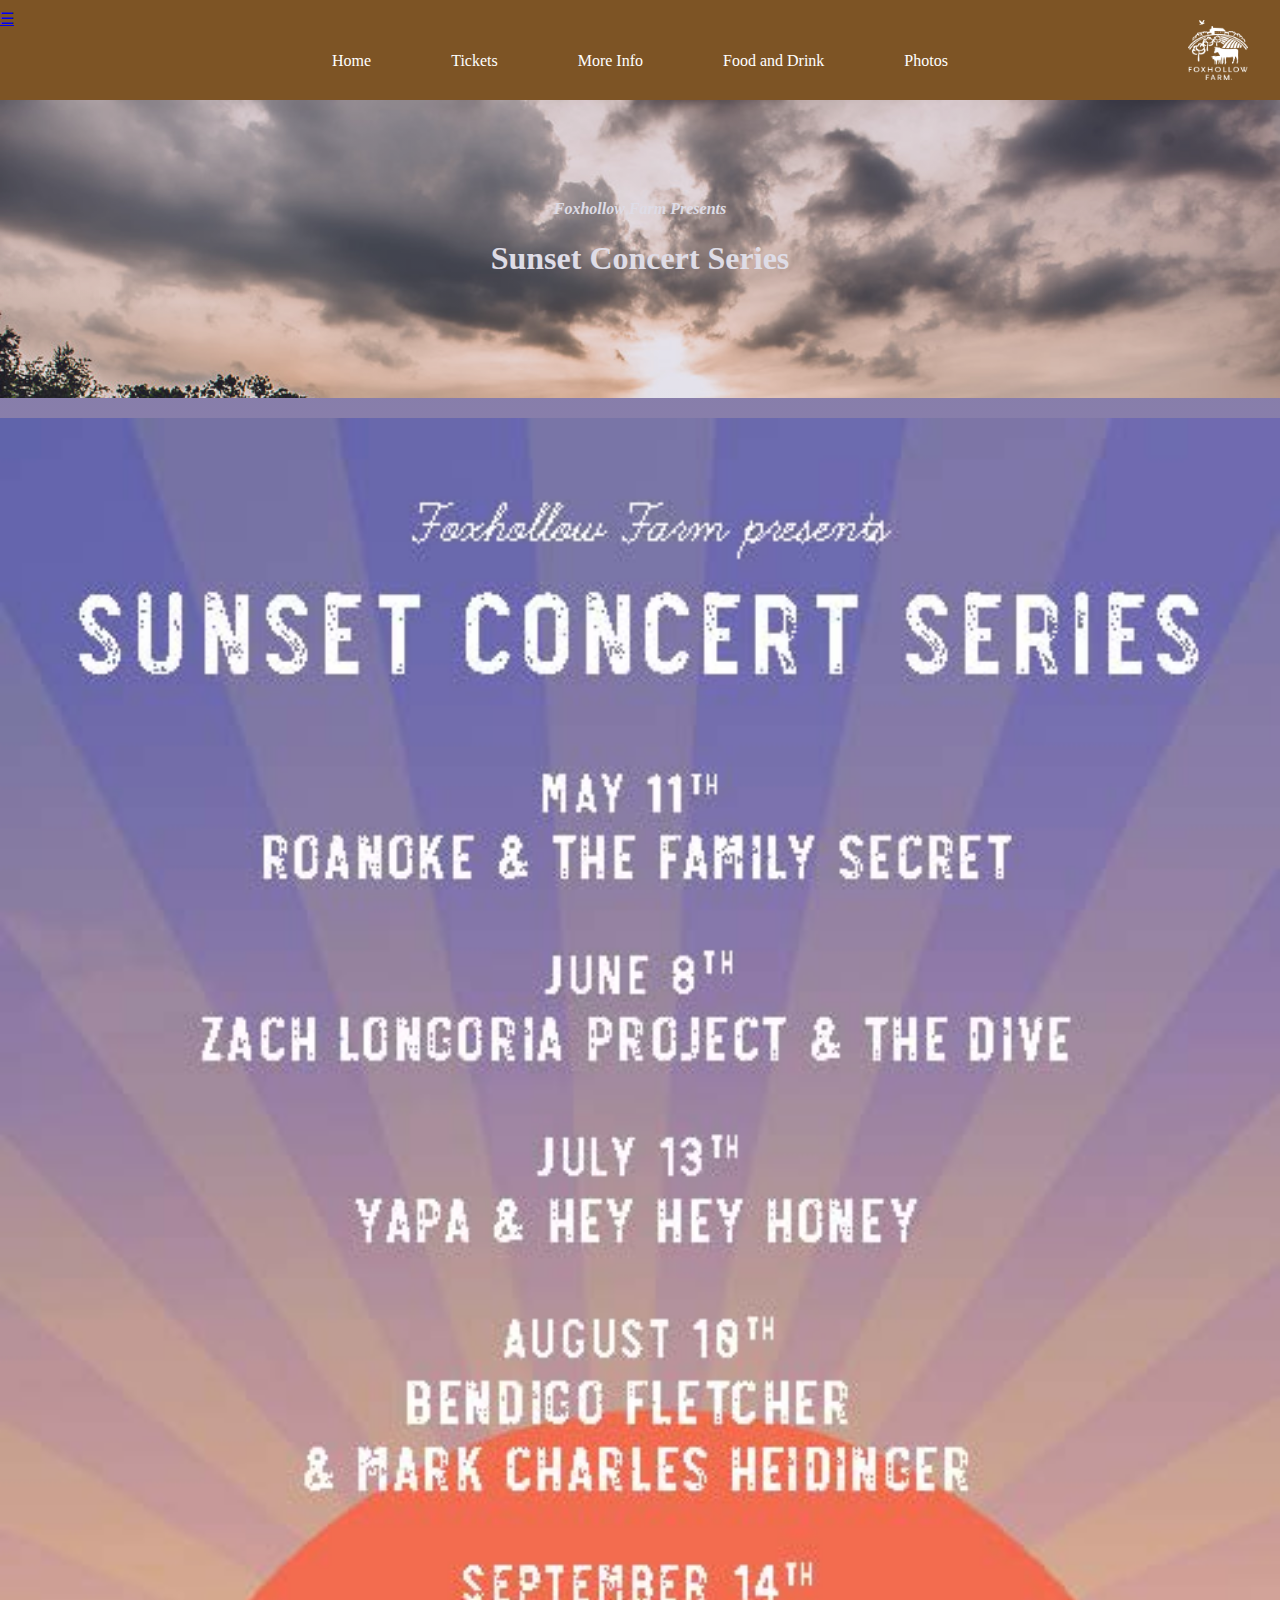
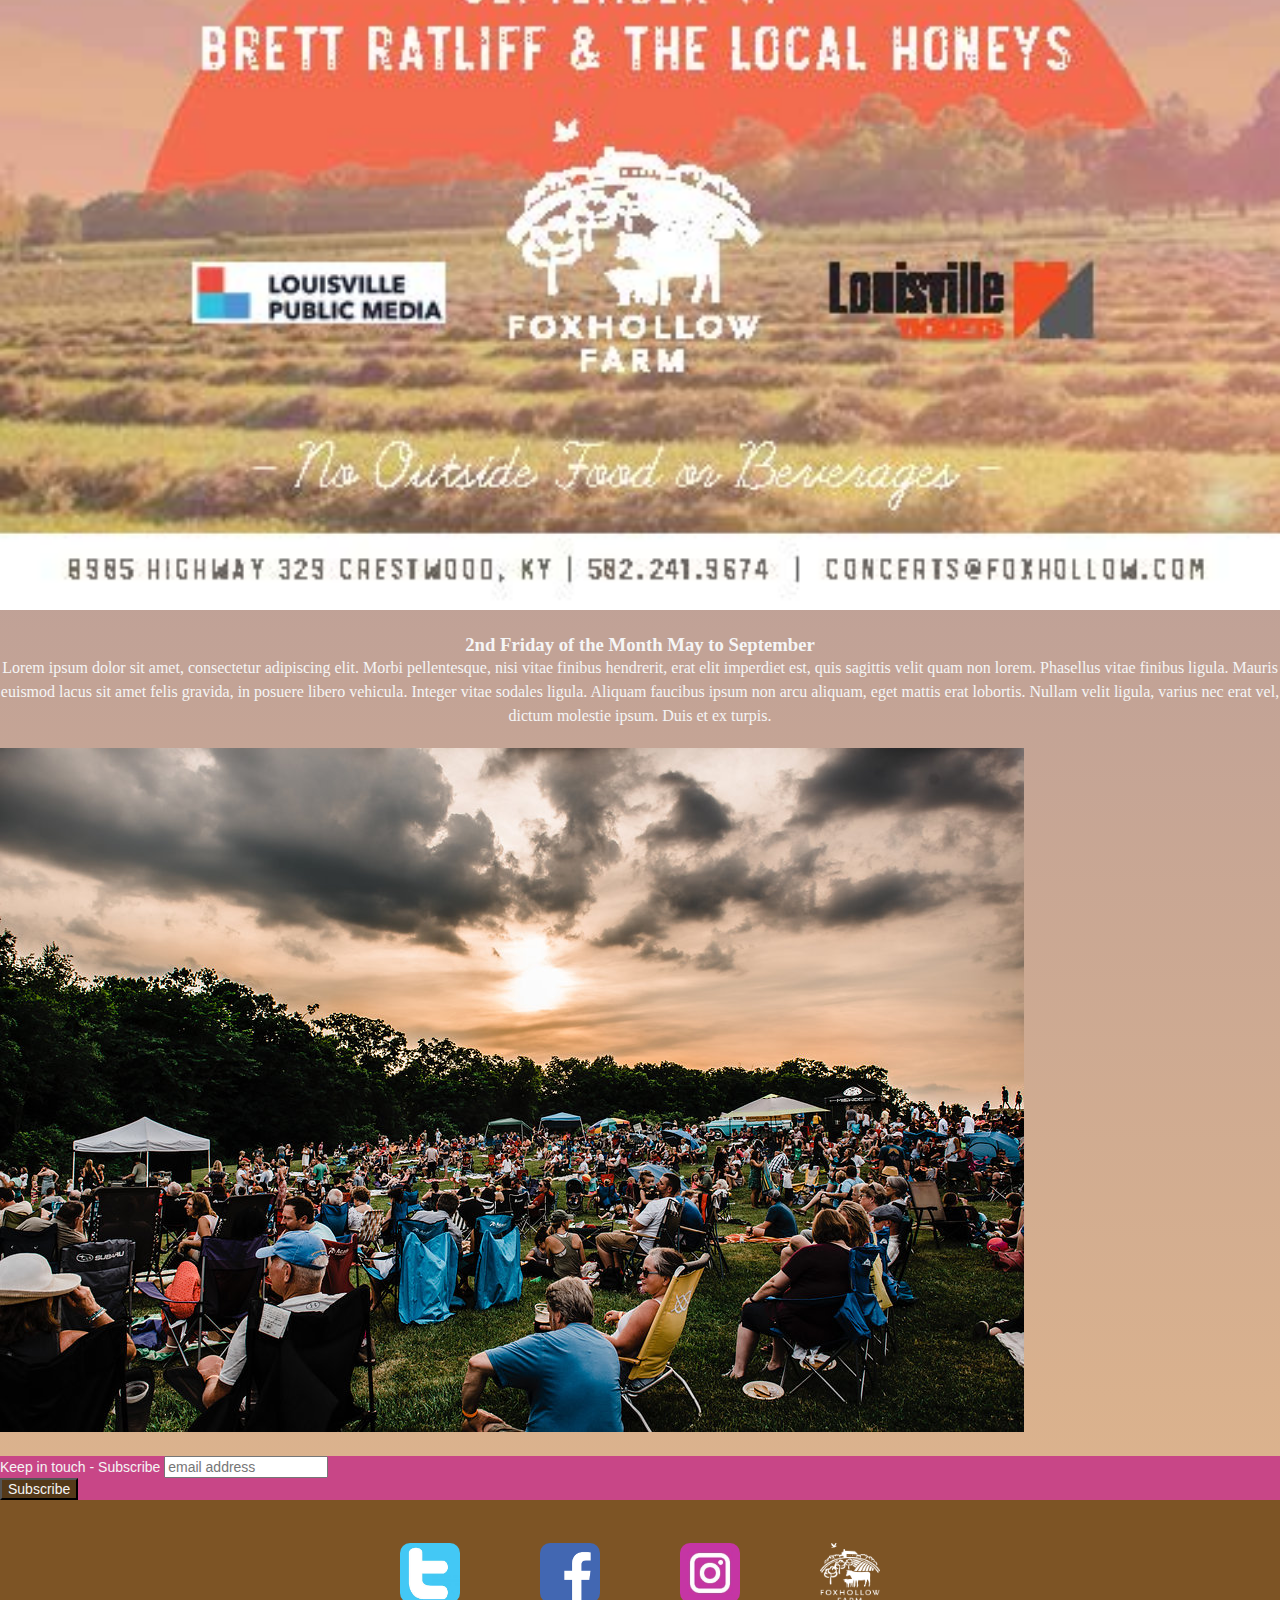
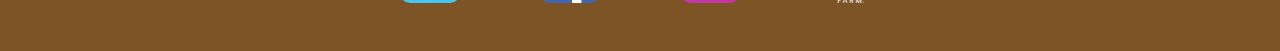
<file: index.html>
<!DOCTYPE html>
<html lang="en" dir="ltr">

<head>
  <meta charset="utf-8">
  <meta name="viewport" content="width=device-width, initial-scale=1" shrink-to-fit=no>
  <!-- ** Need to fill in description content -->
  <meta name="description" content="Sunset Concert Series information page">
  <meta name="keywords" content="Sunset Concert Series, Foxhollow Farm, Music, Farm Concert,">
  <meta name="author" content="Jesse McKenzie">
  <title>Sunset Concert Series | Landing Page</title>
  <link rel="stylesheet" href="https://stackpath.bootstrapcdn.com/bootstrap/4.1.1/css/bootstrap.min.css" integrity="sha384-WskhaSGFgHYWDcbwN70/dfYBj47jz9qbsMId/iRN3ewGhXQFZCSftd1LZCfmhktB"
    crossorigin="anonymous">
  <link rel="stylesheet" href="css/normalize.css">
  <link rel="stylesheet" href="css/style.css">
</head>

<body>
  <header>
    <!-- Navigation Buttons -->
    <nav id="menu">
      <div class="active">
        <a class="icon">
          <a href="#"> &#9776;</a>
        </a>
      </div>
      <ul class="items">
        <li>
          <a href="index.html">Home</a>
        </li>
        <li>
          <a href="https://louisvilletickets.com/organizations/foxhollow-farm" target="_blank">Tickets</a>
        </li>
        <li>
          <a href="more-info.html">More Info</a>
        </li>
        <li>
          <a href="food-drink.html">Food and Drink</a>
        </li>
        <li>
          <a href="photos.html">Photos</a>
        </li>
      </ul>
      <span class="brand">
        <a href="https://foxhollow.com/" alt="foxhollow farm logo link" target="_blank">
          <img src="img/fhflogo_white.png" title="Foxhollow.com Link" alt="Foxhollow Farm Link" class="social-icon" width=60px height=60px> </a>
      </span>
    </nav>

    <!-- Main Header -->
    <div class="banner">
      <div>
        <h2 class="subheader">Foxhollow Farm Presents</h2>
        <h1>Sunset Concert Series</h1>
      </div>
      <!-- </Main Header> -->
    </div>
  </header>

  <!-- Main Body Columns -->
  <div class="main-body">
    <div class="row align-center">
      <!-- Artists and Dates -->
      <div class="col-sm-12 col-md-9">
        <img src="img/artists-dates.jpg" alt="Artist Lineup and Dates" title="Artist Lineup and Dates" height="auto" width="100%">
      </div>

      <!-- Info Column -->
      <div class="info col-sm-12 col-md-9">
        <h3>2nd Friday of the Month May to September</h3>
        <p>Lorem ipsum dolor sit amet, consectetur adipiscing elit. Morbi pellentesque, nisi vitae finibus hendrerit, erat elit
          imperdiet est, quis sagittis velit quam non lorem. Phasellus vitae finibus ligula. Mauris euismod lacus sit amet
          felis gravida, in posuere libero vehicula. Integer vitae sodales ligula. Aliquam faucibus ipsum non arcu aliquam,
          eget mattis erat lobortis. Nullam velit ligula, varius nec erat vel, dictum molestie ipsum. Duis et ex turpis.</p>
      </div>

      <!-- Photo Slideshow Column -->
      <div class="col-sm-12 col-md-9">
        <!-- <img src="img/farmshot.jpg" alt="placeholdrer" title="photo gallery" height="auto" width="50%"> -->
        <img src="img/farmshot.jpg" class="img-fluid " alt="Responsive image">
      </div>
    </div>
  </div>
  <!-- /main-body -->

  <!-- Begin MailChimp Signup Form -->
  <link href="//cdn-images.mailchimp.com/embedcode/horizontal-slim-10_7.css" target="_blank" rel="stylesheet" type="text/css">
  <style type="text/css"></style>
  <div id="mc_embed_signup" class="d-flex justify-content-center">
    <form action="https://foxhollow.us2.list-manage.com/subscribe/post?u=2bd4e7d9fdd312c775d5aa0d3&amp;id=d41901f262" method="post"
      id="mc-embedded-subscribe-form" name="mc-embedded-subscribe-form" class="validate" target="_blank" novalidate>
      <div id="mc_embed_signup_scroll">
        <label for="mce-EMAIL">Keep in touch - Subscribe</label>
        <input type="email" value="" name="EMAIL" class="email" id="mce-EMAIL" placeholder="email address" required>
        <div style="position: absolute; left: -1000px;" aria-hidden="true">
          <input type="text" name="b_2bd4e7d9fdd312c775d5aa0d3_d41901f262" tabindex="-1" value="">
        </div>
        <div class="clear d-flex justify-content-center">
          <input type="submit" value="Subscribe" name="signup" id="mc-embedded-subscribe" class="button">
        </div>
      </div>
    </form>
  </div>

  <!--End mc_embed_signup-->
  <!-- footer -->
  <footer>

    <!-- Social Media links -->
    <div class="wrap"></div>
    <ul>
      <li>
        <a href="https://twitter.com/foxhollowfarmky?lang=en" target="_blank">
          <img src="img/TwitterIcon.jpeg" alt="Twitter Link" class="social-icon" width=60px height=60px>
        </a>
      </li>
      <li>
        <a href="https://www.facebook.com/FoxhollowFarmKY/" target="_blank">
          <img src="img/FBicon.png" alt="Facebook Linsk" class="social-icon" width=60px height=60px>
        </a>
      </li>
      <li>
        <a href="https://www.instagram.com/foxhollowfarmky/?hl=en" target="_blank">
          <img src="img/instagram_318-136416.jpg" alt="Instagram Link" class="social-icon" width=60px height=60px>
        </a>
      </li>
      <li class="logo">
        <a href="https://foxhollow.com/" alt="foxhollow farm logo link" target="_blank">
          <img src="img/fhflogo_white.png" title="Foxhollow.com Link" alt="Foxhollow Farm Link" class="social-icon" width=60px height=60px>
        </a>
      </li>
    </ul>
    </div>
  </footer>
  <script src="https://code.jquery.com/jquery-3.3.1.slim.min.js" integrity="sha384-q8i/X+965DzO0rT7abK41JStQIAqVgRVzpbzo5smXKp4YfRvH+8abtTE1Pi6jizo"
    crossorigin="anonymous"></script>
  <script src="https://cdnjs.cloudflare.com/ajax/libs/popper.js/1.14.3/umd/popper.min.js" integrity="sha384-ZMP7rVo3mIykV+2+9J3UJ46jBk0WLaUAdn689aCwoqbBJiSnjAK/l8WvCWPIPm49"
    crossorigin="anonymous"></script>
  <script src="https://stackpath.bootstrapcdn.com/bootstrap/4.1.1/js/bootstrap.min.js" integrity="sha384-smHYKdLADwkXOn1EmN1qk/HfnUcbVRZyYmZ4qpPea6sjB/pTJ0euyQp0Mk8ck+5T"
    crossorigin="anonymous"></script>
  <script src="js/script.js"></script>
</body>

</html>
</file>
<file: css/style.css>
* {
    box-sizing: border-box;
    margin: auto;
}

/*  baseline CSS*/

body {
    background: linear-gradient( #7b76af, #e1b68b);
    width: 100%;
    margin: auto;
}

h1,
h2,
h3,
p {
    color: whitesmoke;
    text-align: center;
}

h2.subheader {
    font-size: 16px;
    font-style: italic;
}

/* end baseline css */

/* Class Styles */

.banner {
    background-image: url("../img/farmshot.jpg");
    background-repeat: no-repeat;
    background-size: cover;
    text-align: center;
    padding: 100px;
    margin-bottom: 1em;
    opacity: .8;
}

.social-icon {
    border-radius: 10px;
}

.main-body {
    margin-top: 20px;
    margin-bottom: 20px;
}

.brand {
    display: block;
    text-decoration: none;
    position: absolute;
    top: 20px;
    right: 32px;
}

.info {
    margin-top: 20px;
    margin-bottom: 20px;
}

.info p {
    line-height: 1.5;
    font-size: 16px;
}

/* Not working */

.icon {
    color: whitesmoke;
}

/* broke */

/*-- /class styles --*/

/*-- Navbar --*/

#menu {
    margin: 0;
    padding-top: 10px;
    padding-bottom: 5px;
    overflow: hidden;
    background-color: #7d5425;
    position: -webkit-sticky;
    position: sticky;
}

ul {
    list-style-type: none;
}

ul.items,
li {
    display: flex;
    flex-direction: column;
    align-self: flex-start;
    text-decoration: none;
}

li a {
    display: block;
    color: white;
    text-align: center;
    padding: 14px 16px;
    text-decoration: none;
}

a:hover {
    background-color: #d43c7d;
    color: whitesmoke;
    border-radius: 10px;
    text-decoration: none;
}

li a::selection {
    background-color: #d43c7d;
    color: whitesmoke;
    border-radius: 10px;
}

/* /Navbar */

/* e-newsletter signup */

#mc_embed_signup {
    background: #C84687;
    clear: left;
    font: 14px Helvetica, Arial, sans-serif;
    width: 100%;
}

#mc_embed_signup .button {
    background-color: #543919;
    color: whitesmoke;
}

label {
    color: #f5f5f5;
}

/* /e-newsletter sign-up */

/* footer */

footer.wrap,
ul,
li {
    display: flex;
    flex-wrap: wrap;
    margin: 0;
    padding: 1.5em;
    background: #7d5425;
}

/* /footer */

/* Reponse */

@media all and (min-width: 799px) {
    ul.items,
    li {
        display: flex;
        flex-direction: row;
        justify-content: center;
        padding-top: 5px;
        padding-bottom: 5px;
    }
}

footer.wrap,
ul,
li {
    display: flex;
    flex-direction: row;
    justify-content: center;
}

@media (min-width: 1025px) {
</file>
